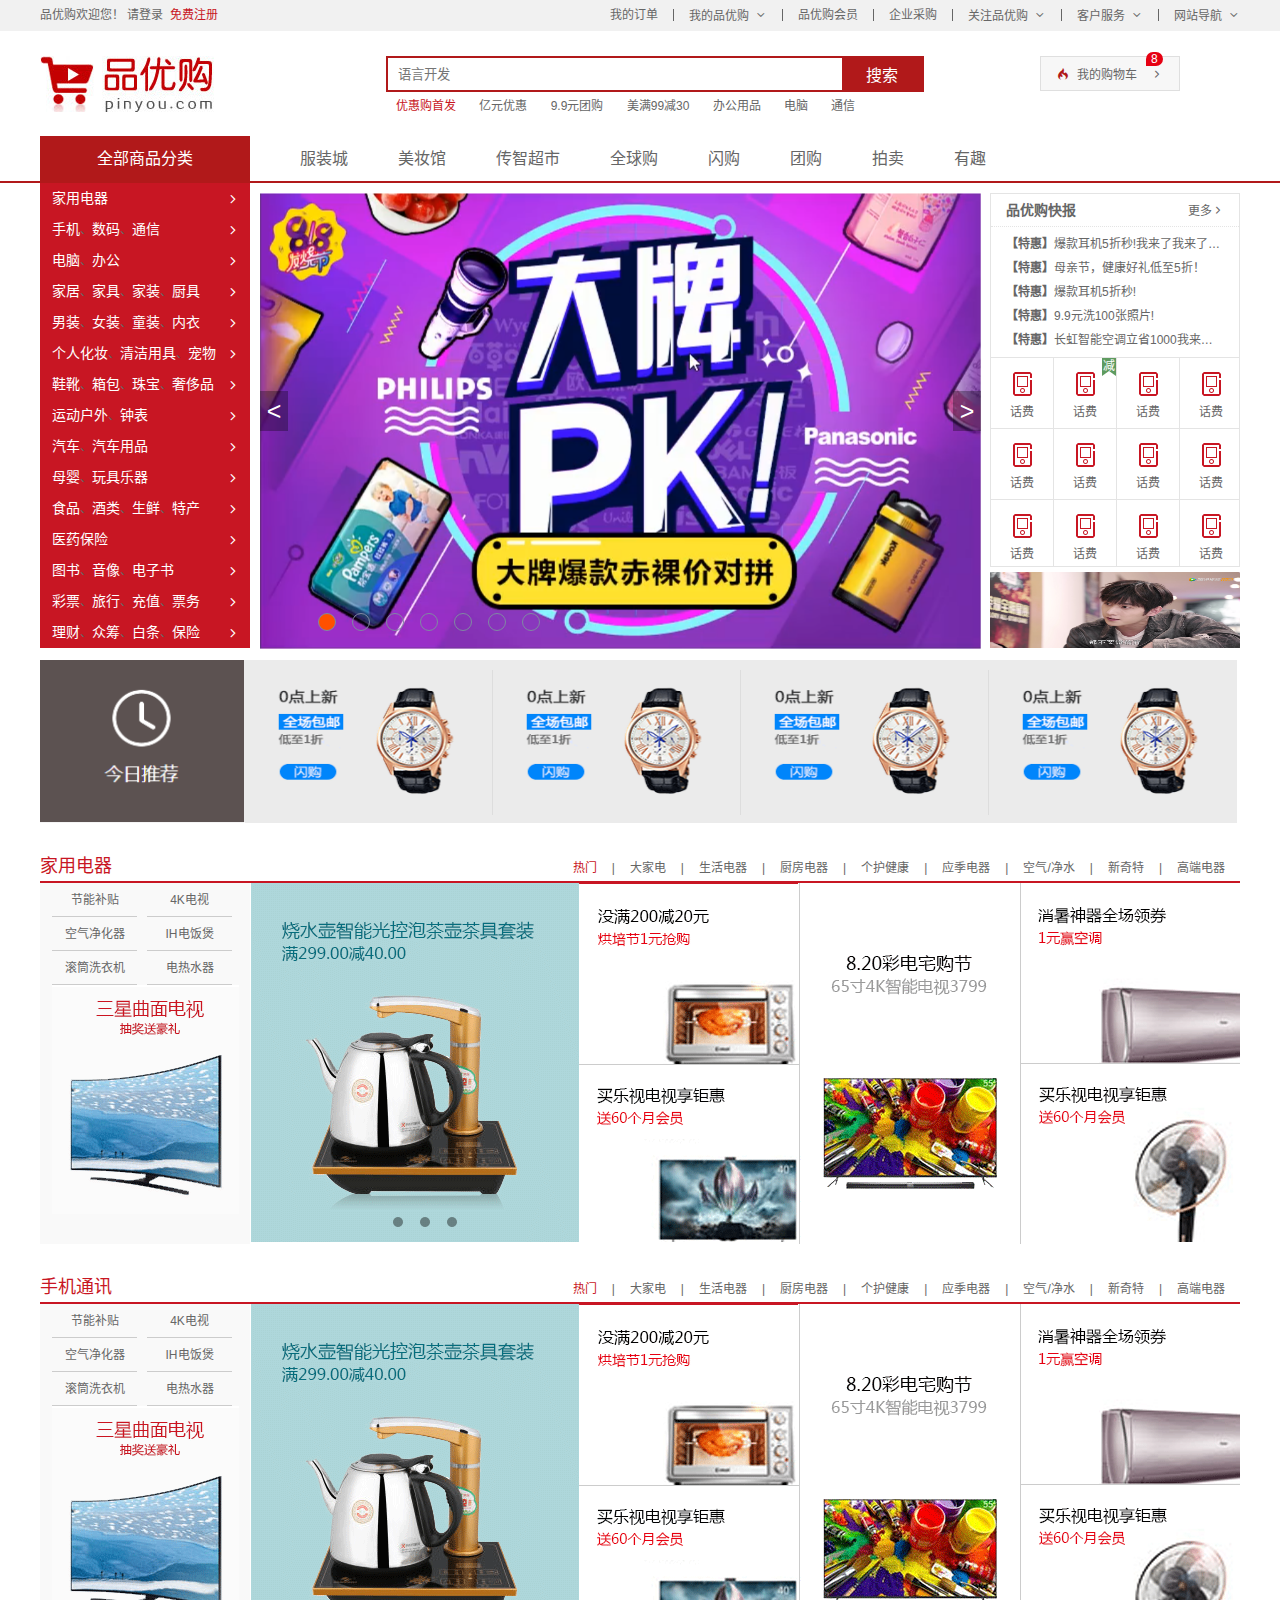
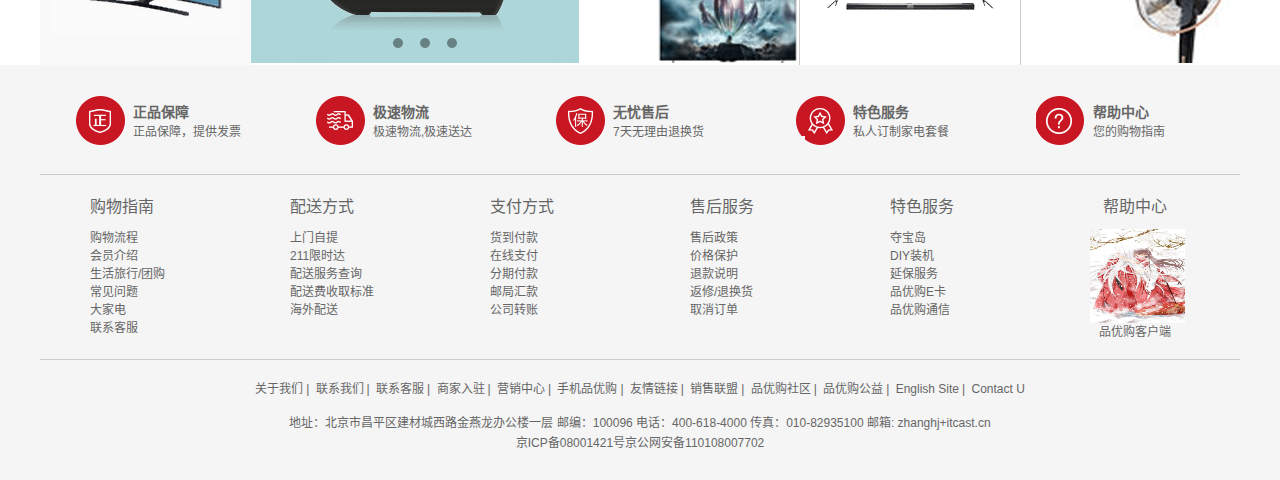
<file: 品优购/index.html>
<!DOCTYPE html>
<html lang="zh-CN">
	<head>
		<meta charset="utf-8" />
		<!-- 网站标题 -->
		<title>品优购-综合网购首选-正品低价、品质保障、配送及时、轻松购物！</title>
		<!-- 网站说明 -->
		<meta name="description" content="品优购商城-专业的综合网上购物商城,销售家电、数码通讯、电脑、家居百货、服装服饰、母婴、图书、食品等数万个品牌优质商品.便捷、诚信的服务，为您提供愉悦的网上购物体验!" />
		<!-- 关键字 -->
		<meta name="keywords" content="网上购物,网上商城,手机,笔记本,电脑,MP3,CD,VCD,DV,相机,数码,配件,手表,存储卡,品优购" />
		<!-- 引入faction图标 -->
		<link rel="shortcut icon" href=" favicon.ico" />
		<!-- 引入css初始化的css文件 -->
		<link rel="stylesheet" href="css/base.css">
		<!-- 引入我们公共的css样式文件 -->
		<link rel="stylesheet" href="css/common.css">
		<!-- 引入我们index.css样式文件 -->
		<link rel="stylesheet" href="css/index.css">
	</head>
	<body>
		<!-- 快捷导航模块 start -->
		<section class="shortcut">
			<div class="w">
				<div class="f1">
					<ul>
						<li>品优购欢迎您！&nbsp;</li>
						<li>
							<a href="#">请登录</a>&nbsp;
							<a href="register.html" class="style_red">免费注册</a>
						</li>
					</ul>
				</div>
				<div class="fr">
					<ul>
						<li><a href="#">我的订单</a></li>
						<li></li>
						<li class="arrow-icon"><a href="#">我的品优购</a></li>
						<li></li>
						<li><a href="#">品优购会员</a></li>
						<li></li>
						<li><a href="#">企业采购</a></li>
						<li></li>
						<li class="arrow-icon"><a href="#">关注品优购</a></li>
						<li></li>
						<li class="arrow-icon"><a href="#">客户服务</a></li>
						<li></li>
						<li class="arrow-icon"><a href="#">网站导航</a></li>
					</ul>
				</div>
			</div>
		</section>
		<!-- 快捷导航模块 end -->
		<!-- header头部模块制作 start -->
		<header class="header w">
			<!-- logo模块 ----SEO优化---- -->
			<div class="logo">
				<h1>
					<a href="index.html" title="品优购商城">品优购商城</a>
				</h1>
			</div>
			<!-- search搜索模块 -->
			<div class="search">
				<input type="search" name="" id="" placeholder="语言开发">
				<button type="button">搜索</button>
			</div>
			<!-- hotwords模块制作 -->
			<div class="hotwords">
				<a href="#" class="style_red">优惠购首发</a>
				<a href="#">亿元优惠</a>
				<a href="#">9.9元团购</a>
				<a href="#">美满99减30 </a>
				<a href="#">办公用品</a>
				<a href="#">电脑</a>
				<a href="#">通信</a>
			</div>
			<!-- 购物车模块 -->
			<div class="shopcar">
				我的购物车
				<i class="count">8</i>
			</div>
		</header>
		<!-- header头部模块制作 end -->
		<!-- nav导航制作	start -->
		<nav class="nav">
			<div class="w">
				<!-- dropdown下拉菜单 -->
				<div class="dropdown">
					<div class="dt">全部商品分类</div>
					<div class="dd">
						<ul>
							<li><a href="#">家用电器</a></li>
							<li><a href="list.html">手机</a>、<a href="#">数码</a>、<a href="#">通信</a></li>
							<li><a href="#">电脑</a>、<a href="#">办公</a></li>
							<li><a href="#">家居</a>、<a href="#">家具</a>、<a href="#">家装</a>、<a href="#">厨具</a></li>
							<li><a href="#">男装</a>、<a href="#">女装</a>、<a href="#">童装</a>、<a href="#">内衣</a></li>
							<li><a href="#">个人化妆</a>、<a href="#">清洁用具</a>、<a href="#">宠物</a></li>
							<li><a href="#">鞋靴</a>、<a href="#">箱包</a>、<a href="#">珠宝</a>、<a href="#">奢侈品</a></li>
							<li><a href="#">运动户外</a>、<a href="#">钟表</a></li>
							<li><a href="#">汽车</a>、<a href="#">汽车用品</a></li>
							<li><a href="#">母婴</a>、<a href="#">玩具乐器</a></li>
							<li><a href="#">食品</a>、<a href="#">酒类</a>、<a href="#">生鲜</a>、<a href="#">特产</a></li>
							<li><a href="#">医药保险</a></li>
							<li><a href="#">图书</a>、<a href="#">音像</a>、<a href="#">电子书</a></li>
							<li><a href="#">彩票</a>、<a href="#">旅行</a>、<a href="#">充值</a>、<a href="#">票务</a></li>
							<li><a href="#">理财</a>、<a href="#">众筹</a>、<a href="#">白条</a>、<a href="#">保险</a></li>
						</ul>
					</div>
				</div>
				<div class="navitems">
					<ul>
						<li><a href="#">服装城</a></li>
						<li><a href="#">美妆馆</a></li>
						<li><a href="#">传智超市</a></li>
						<li><a href="#">全球购</a></li>
						<li><a href="#">闪购</a></li>
						<li><a href="#">团购</a></li>
						<li><a href="#">拍卖</a></li>
						<li><a href="#">有趣</a></li>
					</ul>
				</div>
			</div>
		</nav>
		<!-- nav导航制作	end -->
		<!-- 首页专有模块--main start-->
		<div class="w">
			<div class="main">
				<div class="focus">
					<ul>
						<li>
							<img src="upload/foucs.jpg" alt="">
						</li>
					</ul>
					<!-- 左侧按钮箭头 -->
					<a href="#" class="prev">&lt;</a>
					<!-- 右侧按钮箭头 -->
					<a href="#" class="next">&gt;</a>
					<!-- 小圆点 -->
					<ul class="promo-nav">
						<li class="selected"></li>
						<li></li>
						<li></li>
						<li></li>
						<li></li>
						<li></li>
						<li></li>
					</ul>
				</div>
				<div class="newflash">
					<div class="news">
						<div class="news-hd">
							<h5>品优购快报</h5>
							<a href="#" class="more">更多</a>
						</div>
						<div class="news-bd">
							<ul>
								<li><a href="#"><strong>【特惠】</strong>爆款耳机5折秒!我来了我来了我来了我来了</a></li>
								<li><a href="#"><strong>【特惠】</strong>母亲节，健康好礼低至5折！</a></li>
								<li><a href="#"><strong>【特惠】</strong>爆款耳机5折秒!</a></li>
								<li><a href="#"><strong>【特惠】</strong><strong></strong>9.9元洗100张照片!</a></li>
								<li><a href="#"><strong>【特惠】</strong>长虹智能空调立省1000我来了我来了我来了我来了</a></li>
							</ul>
						</div>
					</div>
					<div class="lifeservice">
						<ul>
							<li>
								<i></i>
								<p>话费</p>
							</li>
							<li>
								<i></i>
								<p>话费</p>
								<div class="jian">减</div>
								<div class="sanjiao"></div>
							</li>
							<li>
								<i></i>
								<p>话费</p>
							</li>
							<li>
								<i></i>
								<p>话费</p>
							</li>
							<li>
								<i></i>
								<p>话费</p>
							</li>
							<li>
								<i></i>
								<p>话费</p>
							</li>
							<li>
								<i></i>
								<p>话费</p>
							</li>
							<li>
								<i></i>
								<p>话费</p>
							</li>
							<li>
								<i></i>
								<p>话费</p>
							</li>
							<li>
								<i></i>
								<p>话费</p>
							</li>
							<li>
								<i></i>
								<p>话费</p>
							</li>
							<li>
								<i></i>
								<p>话费</p>
							</li>
						</ul>
					</div>
					<div class="bargain">
						<img src="upload/别放弃.png" alt="">
					</div>
				</div>
			</div>
		</div>
		<!-- 首页专有模块--main end-->
		<!-- 推荐模块制作 start -->
		<div class="w recom">
			<div class="recom-hd">
				<img src="images/recom1.png" alt="">
			</div>
			<div class="recom-bd">
				<ul>
					<li><img src="upload/recom2.png" ></li>
					<li><img src="upload/recom2.png" ></li>
					<li><img src="upload/recom2.png" ></li>
					<li><img src="upload/recom2.png" ></li>
				</ul>
			</div>
		</div>
		<!-- 推荐模块制作 end -->
		<!-- 楼层区域制作start -->
		<div class="floor">
			<!-- 1楼家用电器 -->
			<div class="w jiandian">
				<div class="box_hd">
					<h3>家用电器</h3>
					<!-- tab栏切换 -->
					<div class="tab-list">
						<ul>
							<li><a href="#" class="style_red">热门</a>|</li>
							<li><a href="#">大家电</a>|</li>
							<li><a href="#">生活电器</a>|</li>
							<li><a href="#">厨房电器</a>|</li>
							<li><a href="#">个护健康</a>|</li>
							<li><a href="#">应季电器</a>|</li>
							<li><a href="#">空气/净水</a>|</li>
							<li><a href="#">新奇特</a>|</li>
							<li><a href="#">高端电器</a></li>
						</ul>
					</div>
				</div>
				<div class="box_bd">
					<div class="tab-content">
						<div class="tab-list-item">
							<div class="col_210">
								<ul>
									<li><a href="#">节能补贴</a></li>
									<li><a href="#">4K电视</a></li>
									<li><a href="#">空气净化器</a></li>
									<li><a href="#">IH电饭煲</a></li>
									<li><a href="#">滚筒洗衣机</a></li>
									<li><a href="#">电热水器</a></li>
								</ul>
								<a href="#">
									<img src="upload/tab1.png" alt="">
								</a>
							</div>
							<div class="col_329">
								<a href="#">
									<img src="upload/tab2.png" alt="">
								</a>
							</div>
							<div class="col_221">
								<a href="#" class="bb">
									<img src="upload/tab3.png" alt="">
								</a>
								<a href="#">
									<img src="upload/tab4.png" alt="">
								</a>
							</div>
							<div class="col_221">
								<a href="#">
									<img src="upload/tab5.png" alt="">
								</a>
							</div>
							<div class="col_219">
								<a href="#" class="bb">
									<img src="upload/tab6.png" alt="">
								</a>
								<a href="#">
									<img src="upload/tab7.png" alt="">
								</a>
							</div>
						</div>
					</div>
				</div>
			</div>
			<!-- 2楼手机电器 -->
			<div class="w shouji">
				<div class="box_hd">
					<h3>手机通讯</h3>
					<!-- tab栏切换 -->
					<div class="tab-list">
						<ul>
							<li><a href="#" class="style_red">热门</a>|</li>
							<li><a href="#">大家电</a>|</li>
							<li><a href="#">生活电器</a>|</li>
							<li><a href="#">厨房电器</a>|</li>
							<li><a href="#">个护健康</a>|</li>
							<li><a href="#">应季电器</a>|</li>
							<li><a href="#">空气/净水</a>|</li>
							<li><a href="#">新奇特</a>|</li>
							<li><a href="#">高端电器</a></li>
						</ul>
					</div>
				</div>
				<div class="box_bd">
					<div class="tab-content">
						<div class="tab-list-item">
							<div class="col_210">
								<ul>
									<li><a href="#">节能补贴</a></li>
									<li><a href="#">4K电视</a></li>
									<li><a href="#">空气净化器</a></li>
									<li><a href="#">IH电饭煲</a></li>
									<li><a href="#">滚筒洗衣机</a></li>
									<li><a href="#">电热水器</a></li>
								</ul>
								<a href="#">
									<img src="upload/tab1.png" alt="">
								</a>
							</div>
							<div class="col_329">
								<a href="#">
									<img src="upload/tab2.png" alt="">
								</a>
							</div>
							<div class="col_221">
								<a href="#" class="bb">
									<img src="upload/tab3.png" alt="">
								</a>
								<a href="#">
									<img src="upload/tab4.png" alt="">
								</a>
							</div>
							<div class="col_221">
								<a href="#">
									<img src="upload/tab5.png" alt="">
								</a>
							</div>
							<div class="col_219">
								<a href="#" class="bb">
									<img src="upload/tab6.png" alt="">
								</a>
								<a href="#">
									<img src="upload/tab7.png" alt="">
								</a>
							</div>
						</div>
					</div>
				</div>
			</div>
		</div>
		<!-- 楼层区域制作end -->
		<!-- 底部模块制作 start -->
		<footer class="footer">
			<div class="w">
				<!-- 服务模块 -->
				<div class="mod_service">
					<ul>
						<li>
							<h5 class="one"></h5>
							<div class="service_txt">
								<h4>正品保障</h4>
								<p>正品保障，提供发票</p>
							</div>
						</li>
						<li>
							<h5 class="two"></h5>
							<div class="service_txt">
								<h4>极速物流</h4>
								<p>极速物流,极速送达</p>
							</div>
						</li>
						<li>
							<h5 class="three"></h5>
							<div class="service_txt">
								<h4>无忧售后</h4>
								<p>7天无理由退换货</p>
							</div>
						</li>
						<li>
							<h5 class="four"></h5>
							<div class="service_txt">
								<h4>特色服务</h4>
								<p>私人订制家电套餐</p>
							</div>
						</li>
						<li>
							<h5 class="five"></h5>
							<div class="service_txt">
								<h4>帮助中心</h4>
								<p>您的购物指南</p>
							</div>
						</li>
					</ul>
				</div>
				<div class="mod_help">
					<dl>
						<dt>购物指南</dt>
						<dd><a href="#">购物流程</a></dd>
						<dd><a href="#">会员介绍</a></dd>
						<dd><a href="#">生活旅行/团购</a></dd>
						<dd><a href="#">常见问题</a></dd>
						<dd><a href="#">大家电</a></dd>
						<dd><a href="#">联系客服</a></dd>
				    </dl>
					<dl>
						<dt>配送方式</dt>
						<dd><a href="#">上门自提</a></dd>
						<dd><a href="#">211限时达</a></dd>
						<dd><a href="#">配送服务查询</a></dd>
						<dd><a href="#">配送费收取标准</a></dd>
						<dd><a href="#">海外配送</a></dd>
					</dl>
					<dl>
						<dt>支付方式</dt>
						<dd><a href="#">货到付款</a></dd>
						<dd><a href="#">在线支付</a></dd>
						<dd><a href="#">分期付款</a></dd>
						<dd><a href="#">邮局汇款</a></dd>
						<dd><a href="#">公司转账</a></dd>
					</dl>
					<dl>
						<dt>售后服务</dt>
						<dd><a href="#">售后政策</a></dd>
						<dd><a href="#">价格保护</a></dd>
						<dd><a href="#">退款说明</a></dd>
						<dd><a href="#">返修/退换货</a></dd>
						<dd><a href="#">取消订单</a></dd>
					</dl>
					<dl>
						<dt>特色服务</dt>
						<dd><a href="#">夺宝岛</a></dd>
						<dd><a href="#">DIY装机</a></dd>
						<dd><a href="#">延保服务</a></dd>
						<dd><a href="#">品优购E卡</a></dd>
						<dd><a href="#">品优购通信</a></dd>
					</dl>
					<dl>
						<dt>帮助中心</dt>
						<dd>
							<img src="./images/犬夜叉.jpeg" class="picture" alt="">
							<p>品优购客户端 </p>
						</dd>
					</dl>
				</div>
				<div class="mod_copyright">
					<div class="links">
						<a href="#">关于我们</a>|
						<a href="#">联系我们</a>|
						<a href="#">联系客服</a>|
						<a href="#">商家入驻</a>|
						<a href="#">营销中心</a>|
						<a href="#">手机品优购</a>|
						<a href="#">友情链接</a>|
						<a href="#">销售联盟</a>|
						<a href="#">品优购社区</a>|
						<a href="#">品优购公益</a>|
						<a href="#">English Site</a>|
						<a href="#">Contact U</a>
					</div>
					<div class="copyright">
						地址：北京市昌平区建材城西路金燕龙办公楼一层 邮编：100096 
						电话：400-618-4000 传真：010-82935100 邮箱: zhanghj+itcast.cn  <br>
						京ICP备08001421号京公网安备110108007702
					</div>
				</div>
			</div>
		</footer>
		<!-- 底部模块制作 end -->
	</body>
</html>
</file>
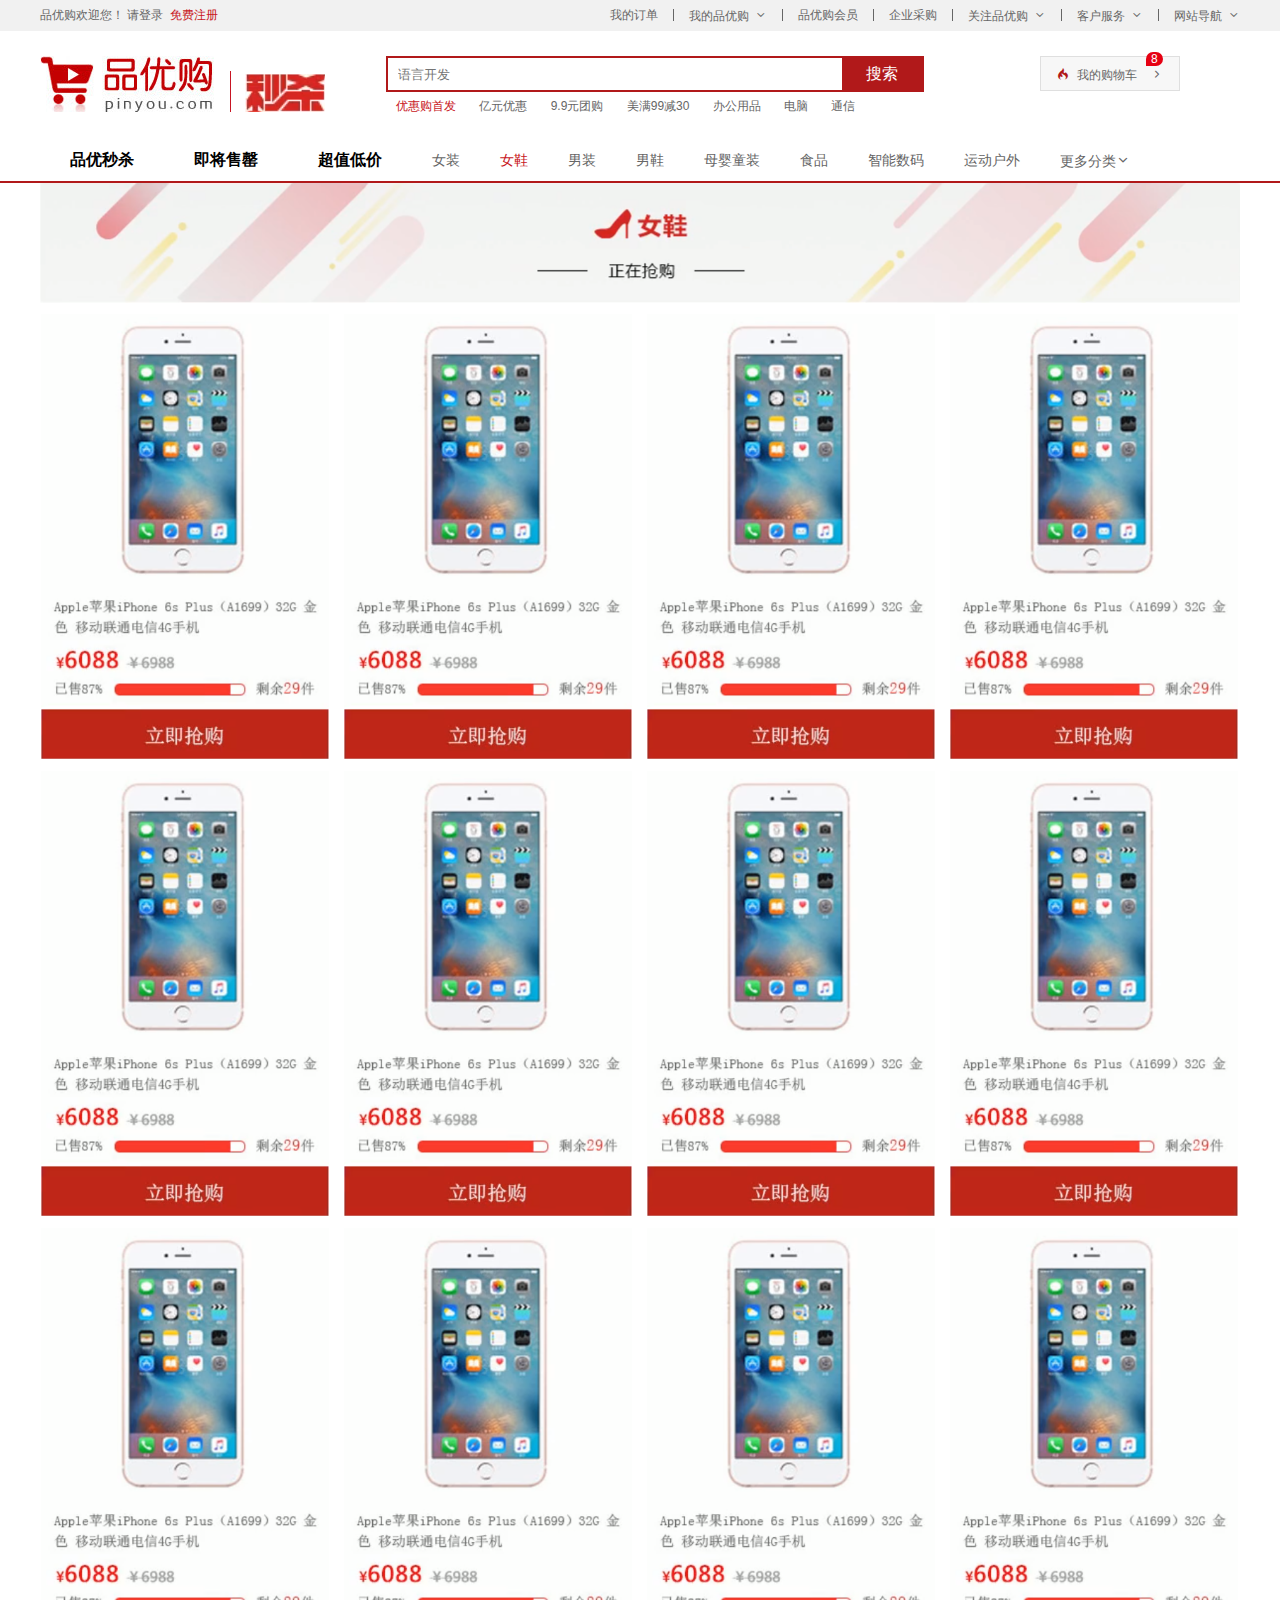
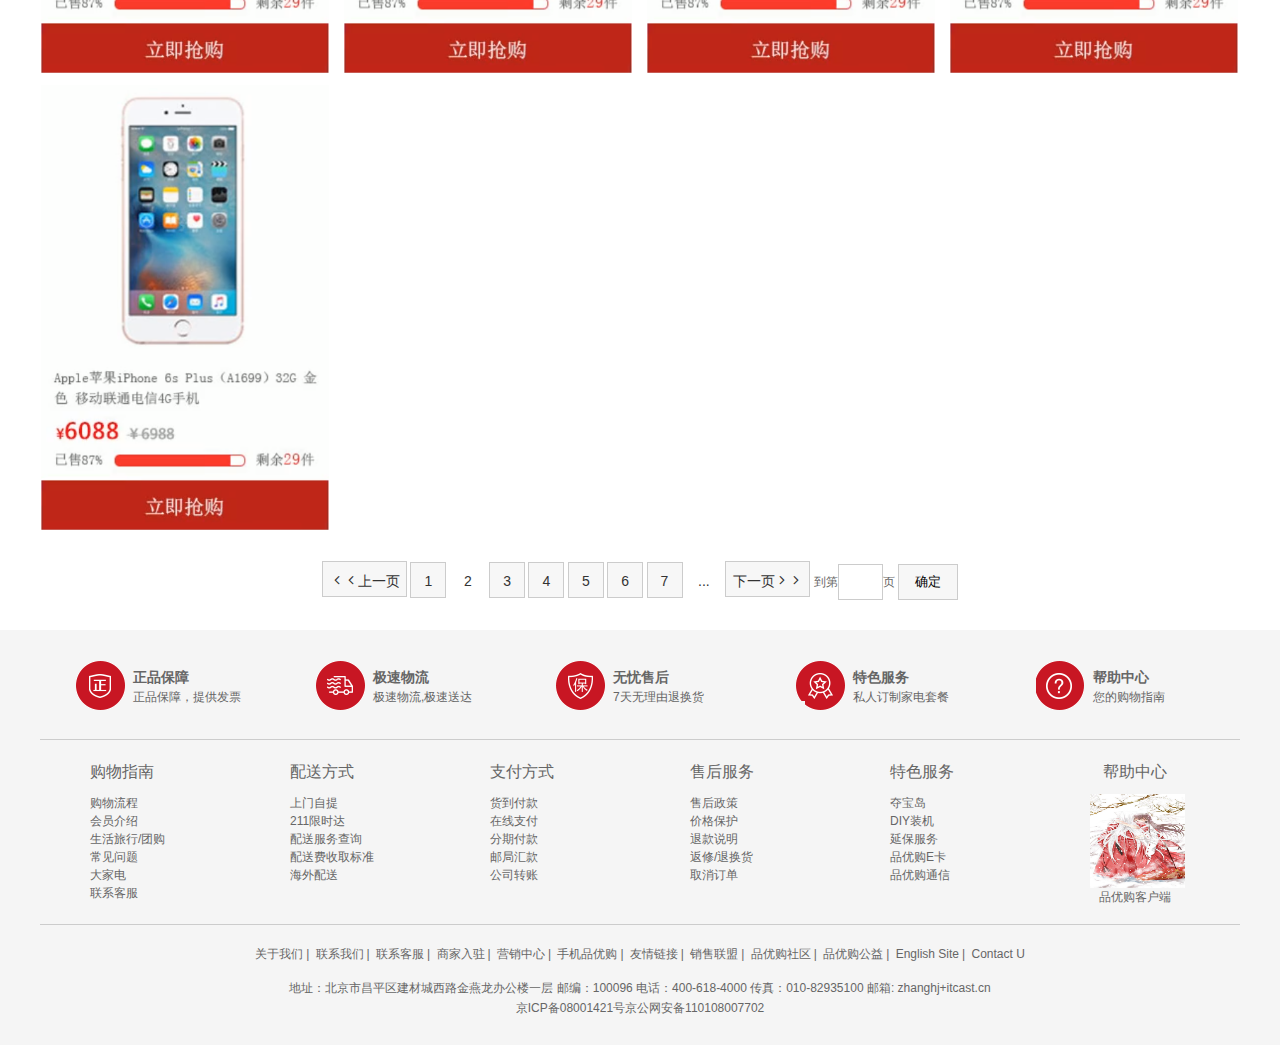
<file: 品优购/list.html>
<!DOCTYPE html>
<html>
	<head>
		<meta charset="utf-8">
		<!-- 网站标题 -->
		<title>列表页-综合网购首选-正品低价、品质保障、配送及时、轻松购物！</title>
		<!-- 网站说明 -->
		<meta name="description" content="品优购商城-专业的综合网上购物商城,销售家电、数码通讯、电脑、家居百货、服装服饰、母婴、图书、食品等数万个品牌优质商品.便捷、诚信的服务，为您提供愉悦的网上购物体验!" />
		<!-- 关键字 -->
		<meta name="keywords" content="网上购物,网上商城,手机,笔记本,电脑,MP3,CD,VCD,DV,相机,数码,配件,手表,存储卡,品优购" />
		<!-- 引入faction图标 -->
		<link rel="shortcut icon" href=" favicon.ico" />
		<!-- 引入css初始化的css文件 -->
		<link rel="stylesheet" href="css/base.css">
		<!-- 引入我们公共的css样式文件 -->
		<link rel="stylesheet" href="css/common.css">
		<!-- 引入我们的列表页的css样式文件 -->
		<link rel="stylesheet" type="text/css" href="css/list.css"/>
	</head>
	<body>
		<!-- 快捷导航模块 start -->
		<section class="shortcut">
			<div class="w">
				<div class="f1">
					<ul>
						<li>品优购欢迎您！&nbsp;</li>
						<li>
							<a href="#">请登录</a>&nbsp;
							<a href="#" class="style_red">免费注册</a>
						</li>
					</ul>
				</div>
				<div class="fr">
					<ul>
						<li><a href="#">我的订单</a></li>
						<li></li>
						<li class="arrow-icon"><a href="#">我的品优购</a></li>
						<li></li>
						<li><a href="#">品优购会员</a></li>
						<li></li>
						<li><a href="#">企业采购</a></li>
						<li></li>
						<li class="arrow-icon"><a href="#">关注品优购</a></li>
						<li></li>
						<li class="arrow-icon"><a href="#">客户服务</a></li>
						<li></li>
						<li class="arrow-icon"><a href="#">网站导航</a></li>
					</ul>
				</div>
			</div>
		</section>
		<!-- 快捷导航模块 end -->
		<!-- header头部模块制作 start -->
		<header class="header w">
			<!-- logo模块 -->
			<div class="logo">
				<h1>
					<a href="index.html" title="品优购商城">品优购商城</a>
				</h1>
			</div>
			<!-- 列表页的秒杀模块 -->
			<div class="sk">
				<img src="upload/sk.jpg" alt="">
			</div>
			<!-- search搜索模块 -->
			<div class="search">
				<input type="search" name="" id="" placeholder="语言开发">
				<button type="button">搜索</button>
			</div>
			<!-- hotwords模块制作 -->
			<div class="hotwords">
				<a href="#" class="style_red">优惠购首发</a>
				<a href="#">亿元优惠</a>
				<a href="#">9.9元团购</a>
				<a href="#">美满99减30 </a>
				<a href="#">办公用品</a>
				<a href="#">电脑</a>
				<a href="#">通信</a>
			</div>
			<!-- 购物车模块 -->
			<div class="shopcar">
				我的购物车
				<i class="count">8</i>
			</div>
		</header>
		<!-- header头部模块制作 end -->
		<!-- nav导航制作	start -->
		<nav class="nav">
			<div class="w">
				<div class="sk-list">
					<ul>
						<li><a href="#">品优秒杀</a></li>
						<li><a href="#">即将售罄</a></li>
						<li><a href="#">超值低价</a></li>
					</ul>
				</div>
				<div class="sk-con">
					<ul>
						<li><a href="#">女装</a></li>
						<li><a href="#" class="style_red">女鞋</a></li>
						<li><a href="#">男装</a></li>
						<li><a href="#">男鞋</a></li>
						<li><a href="#">母婴童装</a></li>
						<li><a href="#">食品</a></li>
						<li><a href="#">智能数码</a></li>
						<li><a href="#">运动户外</a></li>
						<li><a href="#">更多分类</a></li>
					</ul>
				</div>
			</div>
		</nav>
		<!-- nav导航制作	end -->
		<!-- 列表页主体部分 start -->
		<div class="w sk-container">
			<!-- 13跑到右边去了，原因是之前的女装部分浮动且49px高度
			（品优部分则是47px高度）把盒子撑高了，故去nav那设置溢出隐藏即可 -->
			<div class="sk-hd">
				<img src="upload/nv.png" alt="">
			</div>
			<div class="sk-bd">
				<ul class="clearfix">
					<li><img src="upload/list.jpg" alt=""></li>
					<li><img src="upload/list.jpg" alt=""></li>
					<li><img src="upload/list.jpg" alt=""></li>
					<li><img src="upload/list.jpg" alt=""></li>
					<li><img src="upload/list.jpg" alt=""></li>
					<li><img src="upload/list.jpg" alt=""></li>
					<li><img src="upload/list.jpg" alt=""></li>
					<li><img src="upload/list.jpg" alt=""></li>
					<li><img src="upload/list.jpg" alt=""></li>
					<li><img src="upload/list.jpg" alt=""></li>
					<li><img src="upload/list.jpg" alt=""></li>
					<li><img src="upload/list.jpg" alt=""></li>
					<li><img src="upload/list.jpg" alt=""></li>
				</ul>
			</div>
		</div>
		<!-- 列表页主体部分 end -->
		<!-- 页数模块 start-->
		<div class="box-shou w">
			<a href="#" class="prev">上一页</a>
			<a href="#">1</a>
			<a href="#" class="current">2</a>
			<a href="#">3</a>
			<a href="#">4</a>
			<a href="#">5</a>
			<a href="#">6</a>
			<a href="#">7</a>
			<a href="#" class="elp">...</a>
			<a href="#" class="next">下一页</a>
			到第<input type="text">页
			<button>确定</button>
		</div>
		<!-- 页数模块 end-->
		<!-- 底部模块制作 start -->
		<footer class="footer">
			<div class="w">
				<!-- 服务模块 -->
				<div class="mod_service">
					<ul>
						<li>
							<h5 class="one"></h5>
							<div class="service_txt">
								<h4>正品保障</h4>
								<p>正品保障，提供发票</p>
							</div>
						</li>
						<li>
							<h5 class="two"></h5>
							<div class="service_txt">
								<h4>极速物流</h4>
								<p>极速物流,极速送达</p>
							</div>
						</li>
						<li>
							<h5 class="three"></h5>
							<div class="service_txt">
								<h4>无忧售后</h4>
								<p>7天无理由退换货</p>
							</div>
						</li>
						<li>
							<h5 class="four"></h5>
							<div class="service_txt">
								<h4>特色服务</h4>
								<p>私人订制家电套餐</p>
							</div>
						</li>
						<li>
							<h5 class="five"></h5>
							<div class="service_txt">
								<h4>帮助中心</h4>
								<p>您的购物指南</p>
							</div>
						</li>
					</ul>
				</div>
				<div class="mod_help">
					<dl>
						<dt>购物指南</dt>
						<dd><a href="#">购物流程</a></dd>
						<dd><a href="#">会员介绍</a></dd>
						<dd><a href="#">生活旅行/团购</a></dd>
						<dd><a href="#">常见问题</a></dd>
						<dd><a href="#">大家电</a></dd>
						<dd><a href="#">联系客服</a></dd>
				    </dl>
					<dl>
						<dt>配送方式</dt>
						<dd><a href="#">上门自提</a></dd>
						<dd><a href="#">211限时达</a></dd>
						<dd><a href="#">配送服务查询</a></dd>
						<dd><a href="#">配送费收取标准</a></dd>
						<dd><a href="#">海外配送</a></dd>
					</dl>
					<dl>
						<dt>支付方式</dt>
						<dd><a href="#">货到付款</a></dd>
						<dd><a href="#">在线支付</a></dd>
						<dd><a href="#">分期付款</a></dd>
						<dd><a href="#">邮局汇款</a></dd>
						<dd><a href="#">公司转账</a></dd>
					</dl>
					<dl>
						<dt>售后服务</dt>
						<dd><a href="#">售后政策</a></dd>
						<dd><a href="#">价格保护</a></dd>
						<dd><a href="#">退款说明</a></dd>
						<dd><a href="#">返修/退换货</a></dd>
						<dd><a href="#">取消订单</a></dd>
					</dl>
					<dl>
						<dt>特色服务</dt>
						<dd><a href="#">夺宝岛</a></dd>
						<dd><a href="#">DIY装机</a></dd>
						<dd><a href="#">延保服务</a></dd>
						<dd><a href="#">品优购E卡</a></dd>
						<dd><a href="#">品优购通信</a></dd>
					</dl>
					<dl>
						<dt>帮助中心</dt>
						<dd>
							<img src="./images/犬夜叉.jpeg" class="picture" alt="">
							<p>品优购客户端 </p>
						</dd>
					</dl>
				</div>
				<div class="mod_copyright">
					<div class="links">
						<a href="#">关于我们</a>|
						<a href="#">联系我们</a>|
						<a href="#">联系客服</a>|
						<a href="#">商家入驻</a>|
						<a href="#">营销中心</a>|
						<a href="#">手机品优购</a>|
						<a href="#">友情链接</a>|
						<a href="#">销售联盟</a>|
						<a href="#">品优购社区</a>|
						<a href="#">品优购公益</a>|
						<a href="#">English Site</a>|
						<a href="#">Contact U</a>
					</div>
					<div class="copyright">
						地址：北京市昌平区建材城西路金燕龙办公楼一层 邮编：100096 
						电话：400-618-4000 传真：010-82935100 邮箱: zhanghj+itcast.cn  <br>
						京ICP备08001421号京公网安备110108007702
					</div>
				</div>
			</div>
		</footer>
		<!-- 底部模块制作 end -->
	</body>
</html>
</file>
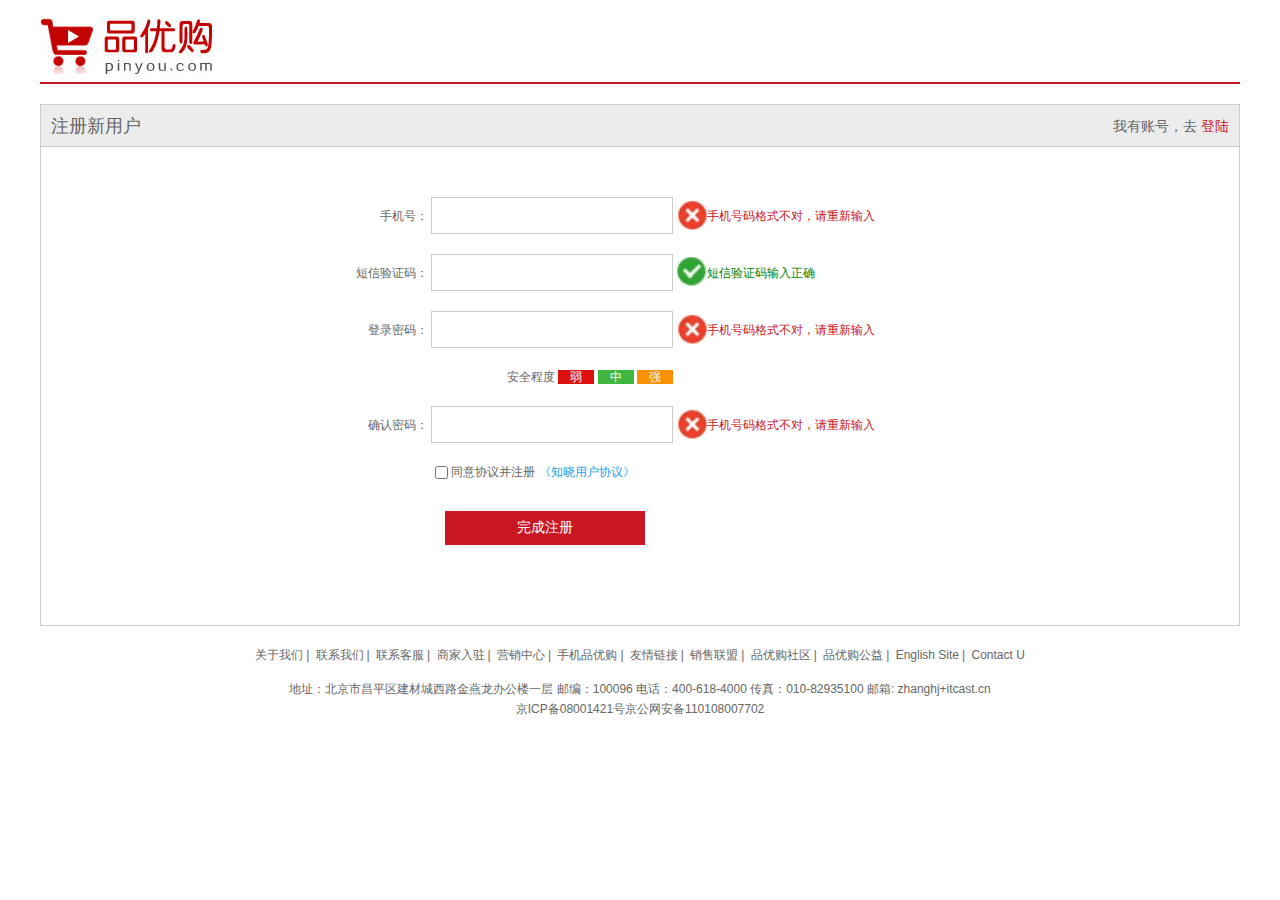
<file: 品优购/register.html>
<!DOCTYPE html>
<html>
	<head>
		<meta charset="utf-8">
		<title>个人注册</title>
		<!-- 引入faction图标 -->
		<link rel="shortcut icon" href=" favicon.ico" />
		<!-- 引入css初始化的css文件 -->
		<link rel="stylesheet" href="css/base.css">
		<!-- 引入自己的注册页面的css文件 -->
		<link rel="stylesheet" href="css/register.css">
	</head>
	<body>
		<div class="w">
			<!-- 头部区域 -->
			<header>
				<div class="logo">
					<a href="index.html"><img src="images/logo.png" alt=""></a>
				</div>
			</header>
			<!-- 注册区域 -->
			<div class="registerarea">
				<h3>注册新用户
					<div class="login">我有账号，去
						<a href="#">登陆</a>
					</div>
				</h3>
				<div class="reg-form">
					<!-- 表单域 -->
					<form action="">
						<ul>
							<li>
								<label for="">手机号：</label>
								<input type="text" class="inp"> 
								<span class="error"><i class="error-icon"></i>手机号码格式不对，请重新输入</span>
							</li>
							<li>
								<label for="">短信验证码：</label>
								<input type="text" class="inp"> 
								<span class="success"><i class="success-icon"></i>短信验证码输入正确</span>
							</li>
							<li>
								<label for="">登录密码：</label>
								<input type="text" class="inp"> 
									<span class="error"><i class="error-icon"></i>手机号码格式不对，请重新输入</span>
							</li>
							<li class="safe">安全程度
								<em class="ruo">弱</em>
								<em class="zhong">中</em>
								<em class="qiang">强</em>
							</li>
							<li>
								<label for="">确认密码：</label>
								<input type="text" class="inp"> 
								<span class="error"><i class="error-icon"></i>手机号码格式不对，请重新输入</span>
							</li>
							<li class="agree">
								<input type="checkbox">
									同意协议并注册
									<a href="#">《知晓用户协议》</a>
								</input>
							</li>
							<li>
								<input type="submit" value="完成注册" class="btn"/>
							</li>
						</ul>
					</form>		
				</div>
			</div>
			<!-- 底部区域 -->
			<footer>
				<div class="mod_copyright">
					<div class="links">
						<a href="#">关于我们</a>|
						<a href="#">联系我们</a>|
						<a href="#">联系客服</a>|
						<a href="#">商家入驻</a>|
						<a href="#">营销中心</a>|
						<a href="#">手机品优购</a>|
						<a href="#">友情链接</a>|
						<a href="#">销售联盟</a>|
						<a href="#">品优购社区</a>|
						<a href="#">品优购公益</a>|
						<a href="#">English Site</a>|
						<a href="#">Contact U</a>
					</div>
					<div class="copyright">
						地址：北京市昌平区建材城西路金燕龙办公楼一层 邮编：100096 
						电话：400-618-4000 传真：010-82935100 邮箱: zhanghj+itcast.cn  <br>
						京ICP备08001421号京公网安备110108007702
					</div>
				</div>
			</footer>
		</div>
	</body>
</html>
</file>
<file: 品优购/css/base.css>
/*清除元素默认的内外边距  */
* {
    margin: 0;
    padding: 0;
	/* css3盒子模型 */
	box-sizing: border-box;
}
/*让所有斜体不倾斜*/
em,
i {
    font-style: normal;
}
/*去掉列表前面的小点*/
li {
    list-style: none;
}
/*图片没有边框   去掉图片底侧的空白缝隙*/
img {
    border: 0;  /* 照顾低版本浏览器 ie6*/
    vertical-align: middle;/* 取消图片底侧有空白缝隙的问题*/
}
/*让button 按钮 变成小手*/
button {
    cursor: pointer;
    border: none;
}
/*取消链接的下划线*/
a {
    color: #666;
    text-decoration: none;
}

a:hover {
    color: #e33333;
}

button,
input {
    font-family: 'Microsoft YaHei', 'Heiti SC', tahoma, arial, 'Hiragino Sans GB', \\5B8B\4F53, sans-serif;
    /* 默认灰色边框我们要手动去掉 */
	border: 0;
	/*取消轮廓线 蓝色的*/
    outline: none;
}

body {
    background-color: #fff;
    font: 12px/1.5 'Microsoft YaHei', 'Heiti SC', tahoma, arial, 'Hiragino Sans GB', \\5B8B\4F53, sans-serif;
    color: #666;
}

.hide,
.none {
    display: none;
}
/*清除浮动*/
.clearfix:after {
    visibility: hidden;
    clear: both;
    display: block;
    content: ".";
    height: 0;
}

.clearfix {
    *zoom: 1;
}
</file>
<file: 品优购/css/common.css>
/* 声明字体图标 这里一定要注意路径的变化 */
@font-face {
    font-family: 'icomoon';
    src:  url('../fonts/icomoon.eot?7kkyc2');
    src:  url('../fonts/icomoon.eot?7kkyc2#iefix') format('embedded-opentype'),
    url('../fonts/icomoon.ttf?7kkyc2') format('truetype'),
    url('../fonts/icomoon.woff?7kkyc2') format('woff'),
    url('../fonts/icomoon.svg?7kkyc2#icomoon') format('svg');
    font-weight: normal;
    font-style: normal;
	display: block ;
}
/* 版心 */
.w {
	width: 1200px;
	margin: 0 auto;
}
.f1 {
	float: left;
}
.fr {
	float: right;
}
.style_red {
	color: #c81623;
}
/* -----快捷导航模块----- */
.shortcut {
	height: 31px;
	line-height: 31px;
	background-color: #f1f1f1;
}
.shortcut ul li {
	float: left;
}
/* 选择所有偶数的li */
.shortcut .fr ul li:nth-child(even) {
	width: 1px;
	height: 12px;
	background-color: #666;
	margin: 9px 15px 0;
}
.arrow-icon::after {
	content: '\e912';
	font-family: 'icomoon';
	margin-left: 6px;
}
/* -----header 头部模块5i制作----- */
.header {
	position: relative;
	height: 105px;
	/* background-color: pink; */
}
/* logo模块 */
.logo {
	position: absolute;
	top: 25px;
	width: 174px;
	height: 56px;
	/* background-color: skyblue; */
}
.logo a {
	display: block;
	width: 174px;
	height: 56px;
	background: url(../images/logo.png) no-repeat;
	/* font-size: 0;京东的做法 */
	/* 淘宝做法 以下两行 */
	text-indent: -9999px;
	/* 溢出隐藏 */
	overflow: hidden;
}
/* search搜索模块 */
.search {
	position: absolute;
	top: 25px;
	left: 346px;
	width: 538px;
	height: 36px;
	border: 2px solid #b1191a;
}
.search input {
	float: left;
	width: 454px;
	height: 32px;
	padding-left: 10px;
}
.search button {
	float: left;
	width: 80px;
	height: 32px;
	background-color: #b1191a;
	font-size: 16px;
	color: #fff;
}
/* hotwords模块制作 */
.hotwords {
	position: absolute;
	top: 66px;
	left: 346px;
}
.hotwords a {
	margin: 0 10px;
}
/* 购物车模块 */
.shopcar {
	position: absolute;
	top: 25px;
	right: 60px;
	width: 140px;
	height: 35px;
	line-height: 35px;
	text-align: center;
	border: 1px solid #dfdfdf;
	background-color: #f7f7f7;
}
.shopcar::before {
	content: '\e907';
	font-family: 'icomoon';
	margin-right: 5px;
	color: #b1191a;
}
.shopcar::after {
	content: '\e914';
	font-family: 'icomoon';
	margin-left: 10px;
}
.count {
	position: absolute;
	top: -5px;
	left: 105px;
	height: 14px;
	line-height: 14px;
	color: #FFFFFF;
	background-color: #e60012;
	padding: 0 5px;
	border-radius: 7px 7px 7px 0;
}
/* -----nav导航制作----- */
.nav {
	height: 47px;
	border-bottom: 2px solid #b1191a;
}
.nav .dropdown {
	float: left;
	width: 210px;
	height: 45px;
	background-color: #b1191A;
}
.nav .navitems {
	float: left;
}
.dropdown .dt {
	width: 100%;
	height: 100%;
	color: #fff;
	font-size: 16px;
	text-align: center;
	line-height: 45px;
}
.dropdown .dd {
	/* display: none; */
	width: 210px;
	height: 465px;
	background-color: #c81623;
	margin-top: 2px;
}
.dropdown .dd ul li {
	position: relative;
	height: 31px;
	line-height: 31px;
	margin-left: 2px;
	padding-left: 10px;
}
.dropdown .dd ul li:hover {
	background-color: #fff;
}
.dropdown .dd ul li::after {
	position: absolute;
	top: 1px;
	right: 10px;
	color: #fff;
	content: '\e914';
	font-family: 'icomoon';
	font-size: 14px;
}
.dropdown .dd ul li a {
	font-size: 14px;
	color: #fff;
}
.dropdown .dd ul li:hover a {
	color: #c81623;
}
.navitems {
	padding-left: 25px;
}
.navitems ul li {
	float: left;
}
.navitems ul li a {
	display: block;
	height: 45px;
	line-height: 45px;
	font-size: 16px;
	padding: 0 25px;
}
/* -----底部模块制作----- */
.footer {
	height: 415px;
	background-color: #f5f5f5;
	padding-top: 30px;
}
.mod_service {
	height: 80px;
	border-bottom: 1px solid #ccc;
}
.mod_service ul li {
	float: left;
	width: 240px;
	height: 50px;
	padding-left: 35px;
}
.mod_service ul li h5 {
	float: left;
	width: 50px;
	height: 50px;
	margin-right: 8px;
}
.one {
	background: url(../images/1.png) no-repeat;
}
.two {
	background: url(../images/2.png) no-repeat;
}
.three {
	background: url(../images/3.png) no-repeat;
}
.four {
	background: url(../images/4.png) no-repeat;
}
.five {
	background: url(../images/5.png) no-repeat;
}
.service_txt {
	padding-top: 7px;
}
.service_txt h4 {
	font-size: 14px;
}
.service_txt p {
	font-size: 12px;
}

.mod_help {
	height: 185px;
	border-bottom: 1px solid #ccc;
	padding-top: 20px;
	padding-left: 50px;
}
.mod_help dl {
	float: left;
	width: 200px;
}
/* 最后一个宽度小点,故另外修改 */
.mod_help dl:last-child {
	width: 90px;
	text-align: center;
}
.mod_help dt {
	font-size: 16px;
	margin-bottom: 10px;
}
.picture {
	width: 95px;
	height: 94px;
} 

.mod_copyright {
	text-align: center;
	padding-top: 20px;
}
.links {
	margin-bottom: 15px;
}
.links a {
	margin: 0 3px;
}
.copyright {
	line-height: 20px;
}
</file>
<file: 品优购/css/index.css>
.main {
	width: 980px;
	height: 455px;
	margin-left: 220px;
	margin-top: 10px;
}
.focus {
	float: left;
	position: relative;
	width: 721px;
	height: 455px;
	background-color: purple;
}
.focus ul li img {
	width: 100%;
	height: 100%;
}
.prev,
.next {
	position: absolute;
	/* 垂直居中做法,两步 */
	top: 50%;
	margin-top: -30px;
	/* 垂直居中做法,两步 结束*/
	width: 28px;
	height: 40px;
	/* 透明度 */
	background: rgba(0,0,0,.3);
	text-align: center;
	line-height: 40px;
	color: #FFFFFF;
	font-size: 25px;
}
/* 焦点左右和圆点列表  start*/
.prev {
	left: 0;
}
.next {
	/* 如果一个盒子有left属性和right属性,默认执行从左到右
	同理top与bottom（先上后下）*/
	right: 0;
}
	.prev:hover,
	.next:hover{
	color: #00A4FF;
}
.promo-nav {
	position: absolute;
	bottom: 3px;
	/* 水平居中做法,两步 */
	left: 50px;
	/* 水平居中做法,两步 结束*/
/* 	width: 300px; */
	height: 40px;
	border-radius: 20px;
}
.promo-nav li {
	float: left;
	width: 18px;
	height: 18px;
	border-radius: 50%;
	margin: 8px;
	border: 1px solid #8088a3;
}
.promo-nav .selected {
	background-color: #ff5000;
}
.promo-nav li:hover {
	background-color:#ff5000;
} 
/* 焦点左右和圆点列表  end*/
.newflash {
	float: right;
	width: 250px;
	height: 455px;
	/* background-color: skyblue; */
}
.news {
	height: 165px;
	/* background-color: pink; */
	border: 1px solid #e4e4e4;
}
.news-hd {
	height: 33px;
	border-bottom: 1px dotted #e4e4e4;
	line-height: 33px;
	padding: 0 15px;
}
.news-hd h5 {
	float: left;
	font-size: 14px;
}
.news-hd .more {
	float: right;
}
.news-hd .more::after {
	font-family: 'icomoon';
	content: '\e914';
}
.news-bd {
	padding: 5px 15px 0;
}
.news-bd ul li {
	height: 24px;
	line-height: 24px;
	/*！！！！ 超出部分省略号显示 三步！！！！*/
	/* 超出部分隐藏 */
	overflow: hidden;
	/* 必须一行显示 */
	white-space: nowrap;
	/* 超出部分省略号显示 */
	text-overflow: ellipsis;
}
.lifeservice {
	/* 加大ul后有超出部分,故溢出隐藏即可 */
	overflow: hidden;
	height: 209px;
	/* background-color: purple; */
	border: 1px solid #e4e4e4;
	border-top: 0px;
}
.lifeservice ul {
	width: 252px;
}
/* 超出,故在ul加大width */
.lifeservice ul li {
	position: relative;
	float: left;
	width: 63px;
	height: 71px;
	border-right: 1px solid #e4e4e4;
	border-bottom: 1px solid #e4e4e4;
	text-align: center;
}
.lifeservice ul li i {
	display: inline-block;
	width: 24px;
	height: 28px;
	background-color: pink;
	margin-top: 12px;
	background: url(../images/11.png) no-repeat ;
}
.jian {
	position: absolute;
	top: 0;
	right: 0;
	width: 14px;
	height: 18px;
	line-height: 16px;
	background-color: #5e9b60;
	color: #fff;
}
.sanjiao {
	position: absolute;
	top: 13px;
	right: 0;
	height: 0;
	width: 0;
	border-left: 7px solid transparent;
	border-right: 7px solid transparent;
	border-bottom: 5px solid #fff;
}
.bargain {
	height: 76px;
	margin-top: 5px;
}
.bargain img {
	width: 100%;
	height: 100%;
}
/* -----推荐模块制作----- */
.recom {
	height: 163px;
	background-color: #ebebebe; 
	margin-top: 12px;
}
.recom-hd {
	float: left;
	height: 163px;
	width: 205px;
}
.recom-hd img {
	width: 100%;
	height: 100%;
}
.recom-bd {
	float: left;
}
.recom-bd  ul li {
	position: relative;
	float: left;
}
.recom-bd  ul li img {
	width: 248px;
	height: 163px;
}
.recom-bd  ul li:nth-child(-n+3)::after {
	content: '';
	position: absolute;
	right: 0;
	top: 10px;
	width: 1px;
	height: 145px;
	background-color: #ddd;
}
/* -----楼层区域制作---- */
.box_hd {
	height: 30px;
	border-bottom: 2px solid #c81623;
}
.box_hd h3 {
	float: left;
	font-size: 18px;
	color: #c81623;
	font-weight: 400;
}
.tab-list {
	float: right;
	line-height: 30px;
}
.tab-list ul li {
	float: left;
}
.tab-list ul li a {
	margin: 0 15px;
}
.floor .w {
	margin-top: 30px;
}
.box_bd {
	height: 361px;
	/* background-color: pink; */
}
.tab-list-item>div {
	float: left;
	height: 361px;
}
.col_210 {
	width: 210px;
	background-color: #f9f9f9;
	text-align: center;
}
.col_210 ul {
	padding-left: 12px;
}
.col_210 ul li {
	float: left;
	width: 85px;
	height: 34px;
	border-bottom: 1px solid #ccc;
	text-align: center;
	line-height: 34px;
	margin-right: 10px;
}
.col_329 {
	width: 329px;
}
.col_221 {
	width: 221px;
	border-right: 1px solid #ccc;
}
.col_219 {
	width: 219px;
}
.bb {
	/* 一般情况下.a如果有包含有宽度的盒子,需要转换为块级元素 */
	display: block;
	border-bottom: 1px solid #ccc;
}
</file>
<file: 品优购/css/list.css>
/* 列表页专有的css */
.nav {
	overflow: hidden;
}
.sk {
	position: absolute;
	left: 190px;
	top: 40px;
	border-left: 1px solid #c81523;
	padding: 3px 0 0 14px;
}
.sk-list {
	float: left;
}
.sk-list ul li {
	float: left;
}
.sk-list ul li a {
	display: block;
	line-height: 47px;
	padding: 0 30px;
	font-size: 16px;
	font-weight: 700;
	color: #000;
}
.sk-con {
	float: left;
}
.sk-con ul li {
	float: left;
}
.sk-con ul li a {
	display: block;
	line-height: 49px;
	padding: 0 20px;
	font-size: 14px;
}
.sk-con ul li:last-child a::after {
	content: '\e912';
	font-family: 'icomoon';
	
}
.sk-hd img {
	width: 100%;
}
.sk-bd ul li {
	float: left;
	margin-right: 13px;
	margin-top: 10px;
	/* 溢出隐藏 */
	overflow: hidden;
	width: 290px;
	height: 447px;
	border: 1px solid transparent;
}
.sk-bd ul li:nth-child(4n){
	margin-right: 0;
}
.sk-bd ul li img {
	width: 100%;
}
.sk-bd ul li:hover {
	border: 1px solid #c81523;
}
.box-shou {
	/* 子元素全部水平居中 */
	text-align: center;
	margin: 30px auto;
}
.box-shou a {
	display: inline-block;
	width: 36px;
	height: 36px;
	background-color: #f7f7f7;
	border: 1px solid #ccc;
	/* 水平居中 */
	text-align: center;
	/* 垂直居中 */
	line-height: 36px;
	color: #333;
	font-size: 14px;
}
.box-shou a:hover {
	color: #00A4FF;
}
.box-shou .prev,
.box-shou .next {
	width: 85px;
}
.prev::before {
	content: '\e913 \e913';
	font-family: 'icomoon';
}
.next::after {
	content: '\e914 \e914';
	font-family: 'icomoon';
}
.box-shou .current,
.box-shou .elp {
	background-color: #fff;
	border: none;
}
.box-shou input {
	height: 36px;
	width: 45px;
	border: 1px solid #ccc;
	text-align: center;
}
.box-shou button {
	width: 60px;
	height: 36px;
	background-color: #f7f7f7;
	border: 1px solid #ccc;
}
</file>
<file: 品优购/css/register.css>
/* 注册页面 */
/* 头部区域 */
.w {
	width: 1200px;
	margin: 0 auto;
}
header {
	height: 84px;
	border-bottom: 2px solid #c81523;
}
.logo {
	padding-top: 18px;
}
/* 注册区域 */
.registerarea {
	height: 522px;
	border: 1px solid #ccc;
	margin-top: 20px;
}
.registerarea h3 {
	height: 42px;
	border-bottom: 1px solid #ccc;
	background-color: #ececec;
	line-height: 42px;
	padding: 0 10px;
	font-size: 18px;
	font-weight: 400;
}
.login {
	float: right;
	font-size: 14px;
}
.login a {
	color: #c81523;
}
.reg-form {
	width: 600px;
	margin: 50px auto 0;
}
.reg-form ul li {
	margin-bottom: 20px;
}
.reg-form ul li label {
	display: inline-block;
	width: 88px;
	text-align: right;
}
.reg-form ul li .inp {
	width: 242px;
	height: 37px;
	border: 1px solid #ccc;
}
.error {
	color: #C81523;
}
.error-icon,
.success-icon {
	display: inline-block;
	vertical-align: middle;
	width: 30px;
	height: 30px;
	background: url(../images/error.jpg) no-repeat;
	margin-top: -3px;
}
.success {
	color: green;
}
.success-icon {
	background: url(../images/yes.jpg) no-repeat;
}
.safe {
	padding-left: 167px;
}
.safe em {
	padding: 0 12px;
	color: #fff;
}
.ruo {
	background-color: #de1111;
}
.zhong {
	background-color: #40b83f;
}
.qiang {
	background-color: #f79100;
}
.agree {
	padding-left: 95px;
}
.agree input {
	vertical-align: middle;
}
.agree a {
	color: #1ba1e6;
}
.btn {
	width: 200px;
	height: 34px;
	background-color: #c81623;
	font-size: 14px;
	color: #FFFFFF;
	margin: 10px 0 0 105px;
}
.mod_copyright {
	text-align: center;
	padding-top: 20px;
}
.links {
	margin-bottom: 15px;
}
.links a {
	margin: 0 3px;
}
.copyright {
	line-height: 20px;
}
</file>
